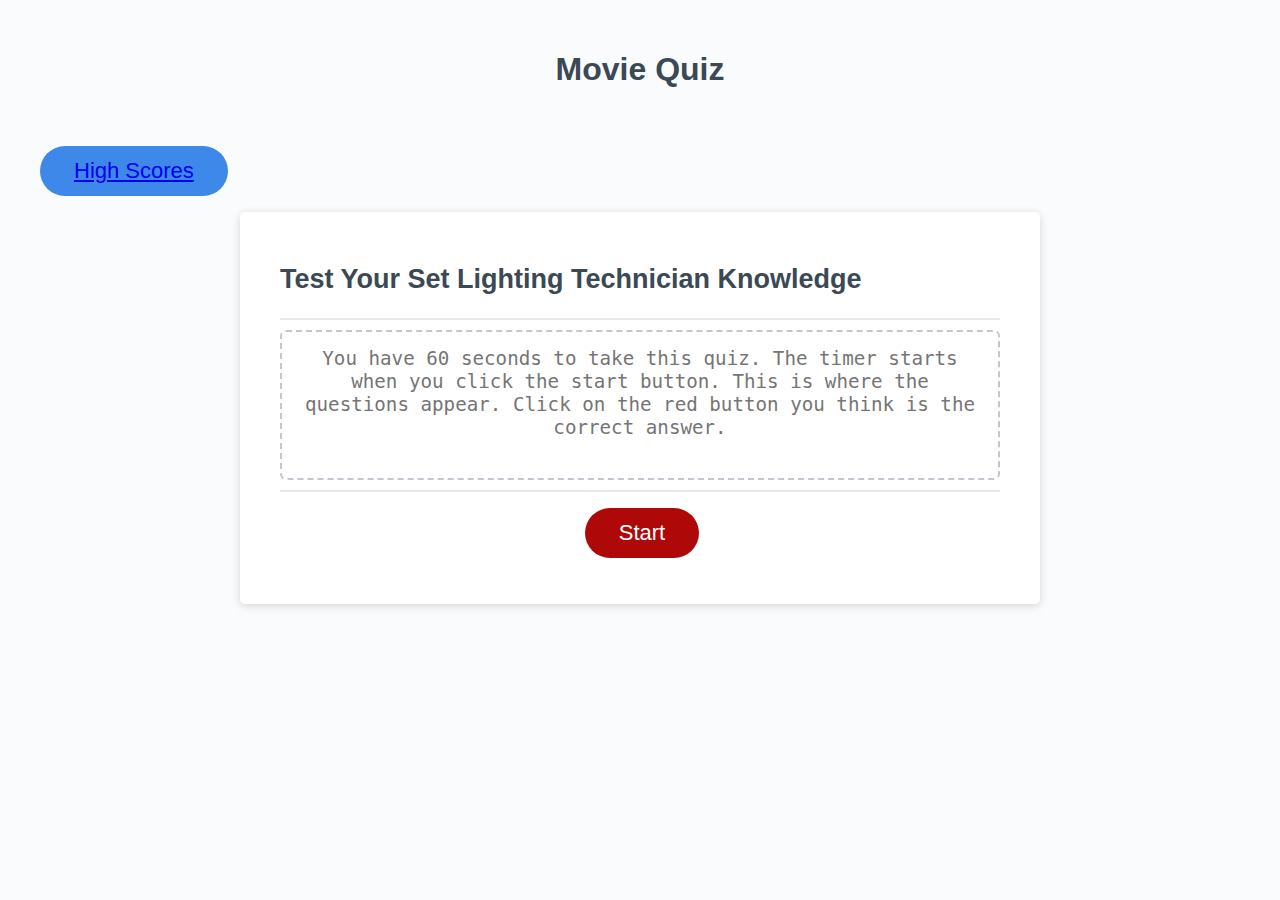
<file: Develop/index.html>
<!DOCTYPE html>
<html lang="en">
  <head>
    <meta charset="UTF-8" />
    <meta name="viewport" content="width=device-width, initial-scale=1.0" />
    <meta http-equiv="X-UA-Compatible" content="ie=edge" />
    <title>Movie Quiz</title>
    <link rel="stylesheet" href="style.css" />
    <link rel="highscoreslink" href="highscores.html" />
  </head>
  <body>
    <div class="wrapper">
      <header>
        <h1>Movie Quiz</h1>
      </header>
      <div>
        <button id="highscoreslink" class="menubtn"> <a href="highscores.html">High Scores</a> </button>
        <button id="playAgainLink" class="menubtn"> <a id="playAgain" href="index.html">Play Again</a> </button>
      </div>
      <div class="card">
        <div class="card-header">
          <h2>Test Your Set Lighting Technician Knowledge</h2>
          <p id = "timer">Time Remaining</p>
        </div>
        <div class="card-body">
          <textarea
            readonly
            id="question"
            placeholder="You have 60 seconds to take this quiz. The timer starts when you click the start button. This is where the questions appear. Click on the red button you think is the correct answer."
            aria-label="Generated Question"
          ></textarea>
        </div>
        <div id="highscorebox" class="card">
          <div>
            <textarea
              readonly
             id="highscore"
              placeholder="This is where you save your highscore"
              aria-label="highscore"
            ></textarea>
          </div>
        </div>
        <div>
          <button id="Abtn" class="btn">A</button>
          <button id="Bbtn" class="btn">B</button>
          <button id="Cbtn" class="btn">C</button>
          <button id="Dbtn" class="btn">D</button>
        </div>
        
        <div class="card-footer">
          <button id="start" class="btn">Start</button>
        </div>
      </div>
    </div>
    <script src="script.js"></script>
  </body>
</html>
</file>
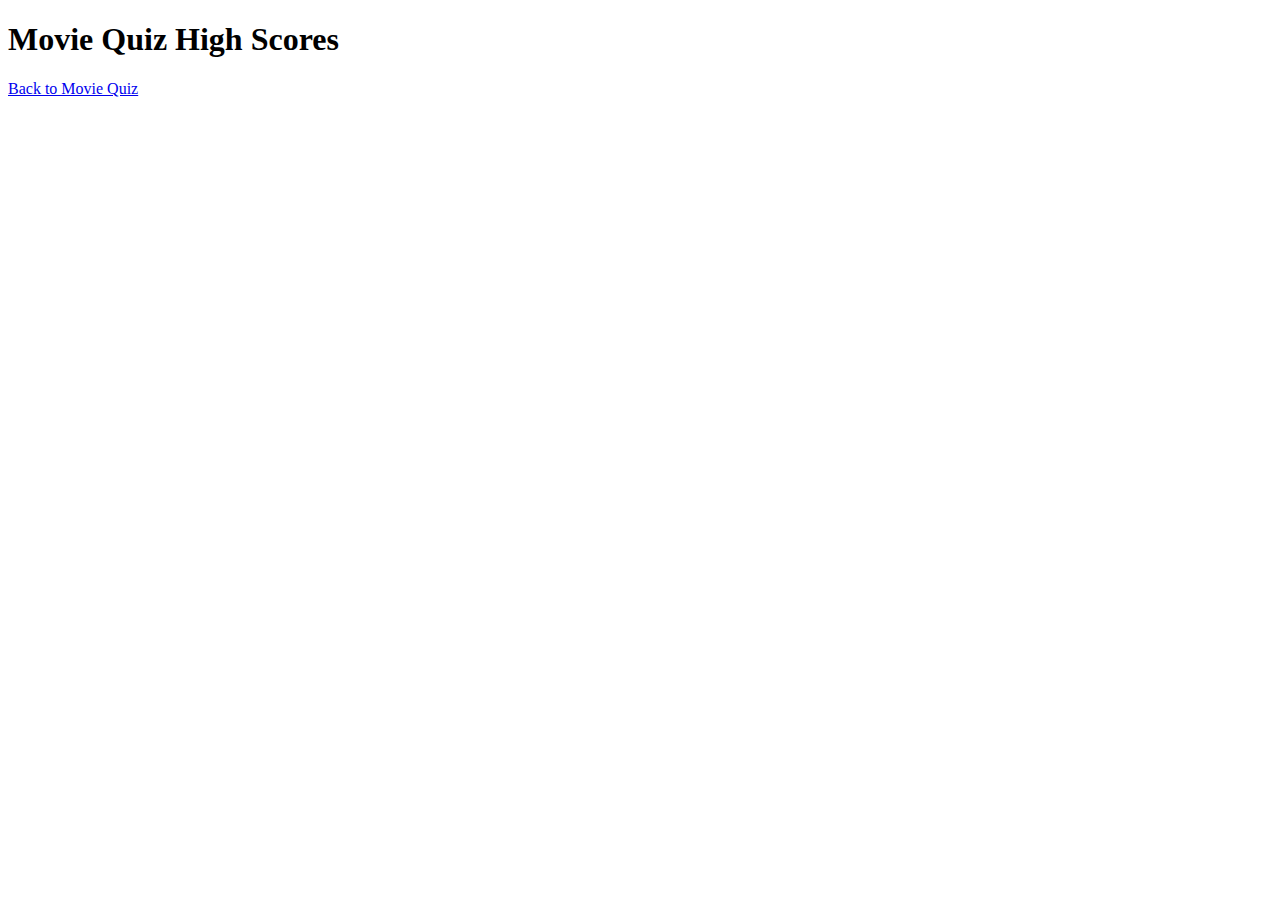
<file: Develop/highscores.html>
<!DOCTYPE html>
<html lang="en">
<head>
    <meta charset="UTF-8">
    <meta http-equiv="X-UA-Compatible" content="IE=edge">
    <meta name="viewport" content="width=device-width, initial-scale=1.0">
    <link rel="moviequiz" href="index.html" />
    <title>Document</title>
</head>
<body>
    <h1>Movie Quiz High Scores</h1>
    <a href="index.html">Back to Movie Quiz</a>
</body>
</html>
</file>
<file: Develop/style.css>
*,
*::before,
*::after {
  box-sizing: border-box;
}

html,
body,
.wrapper {
  height: 100%;
  margin: 0;
  padding: 0;
}

body {
  font-family: sans-serif;
  background-color: #f9fbfd;
}

.wrapper {
  padding-top: 30px;
  padding-left: 20px;
  padding-right: 20px;
}

header {
  text-align: center;
  padding: 20px;
  padding-top: 0px;
  color: hsl(206, 17%, 28%);
}

.card {
  background-color: hsl(0, 0%, 100%);
  border-radius: 5px;
  border-width: 1px;
  box-shadow: rgba(0, 0, 0, 0.15) 0px 2px 8px 0px;
  color: hsl(206, 17%, 28%);
  font-size: 18px;
  margin: 0 auto;
  max-width: 800px;
  padding: 30px 40px;
}

.card-header::after {
  content: " ";
  display: block;
  width: 100%;
  background: #e7e9eb;
  height: 2px;
}

.card-body {
  min-height: 100px;
}

.card-footer {
  text-align: center;
}

.card-footer::before {
  content: " ";
  display: block;
  width: 100%;
  background: #e7e9eb;
  height: 2px;
}

.card-footer::after {
  content: " ";
  display: block;
  clear: both;
}

.btn {
  border: none;
  background-color: hsl(360, 91%, 36%);
  border-radius: 25px;
  box-shadow: rgba(0, 0, 0, 0.1) 0px 1px 6px 0px rgba(0, 0, 0, 0.2) 0px 1px 1px
    0px;
  color: hsl(0, 0%, 100%);
  display: inline-block;
  font-size: 22px;
  line-height: 22px;
  margin: 16px 16px 16px 20px;
  padding: 14px 34px;
  text-align: center;
  cursor: pointer;
}

.menubtn {
  border: none;
  background-color: rgb(61, 136, 233);
  border-radius: 25px;
  box-shadow: rgba(0, 0, 0, 0.1) 0px 1px 6px 0px rgba(0, 0, 0, 0.2) 0px 1px 1px
    0px;
  color: hsl(0, 0%, 100%);
  display: inline-block;
  font-size: 22px;
  line-height: 22px;
  margin: 16px 16px 16px 20px;
  padding: 14px 34px;
  text-align: center;
  cursor: pointer;
}

button[disabled] {
  cursor: default;
  background: #c0c7cf;
}

.float-right {
  float: right;
}

#question {
  -webkit-appearance: none;
  -moz-appearance: none;
  appearance: none;
  border: none;
  display: block;
  width: 100%;
  padding-top: 15px;
  padding-left: 15px;
  padding-right: 15px;
  padding-bottom: 85px;
  font-size: 1.2rem;
  text-align: center;
  margin-top: 10px;
  margin-bottom: 10px;
  border: 2px dashed #c0c7cf;
  border-radius: 6px;
  resize: none;
  overflow: hidden;
}

#highscore {
  -webkit-appearance: none;
  -moz-appearance: none;
  appearance: none;
  border: none;
  display: block;
  width: 100%;
  padding-top: 15px;
  padding-left: 15px;
  padding-right: 15px;
  padding-bottom: 85px;
  font-size: 1.2rem;
  text-align: center;
  margin-top: 10px;
  margin-bottom: 10px;
  border-radius: 6px;
  resize: none;
  overflow: hidden;
}


@media (max-width: 690px) {
  .btn {
    font-size: 1rem;
    margin: 16px 0px 0px 0px;
    padding: 10px 15px;
  }

  #question {
    font-size: 1rem;
  }
}

@media (max-width: 500px) {
  .btn {
    font-size: 0.8rem;
  }
}
</file>
